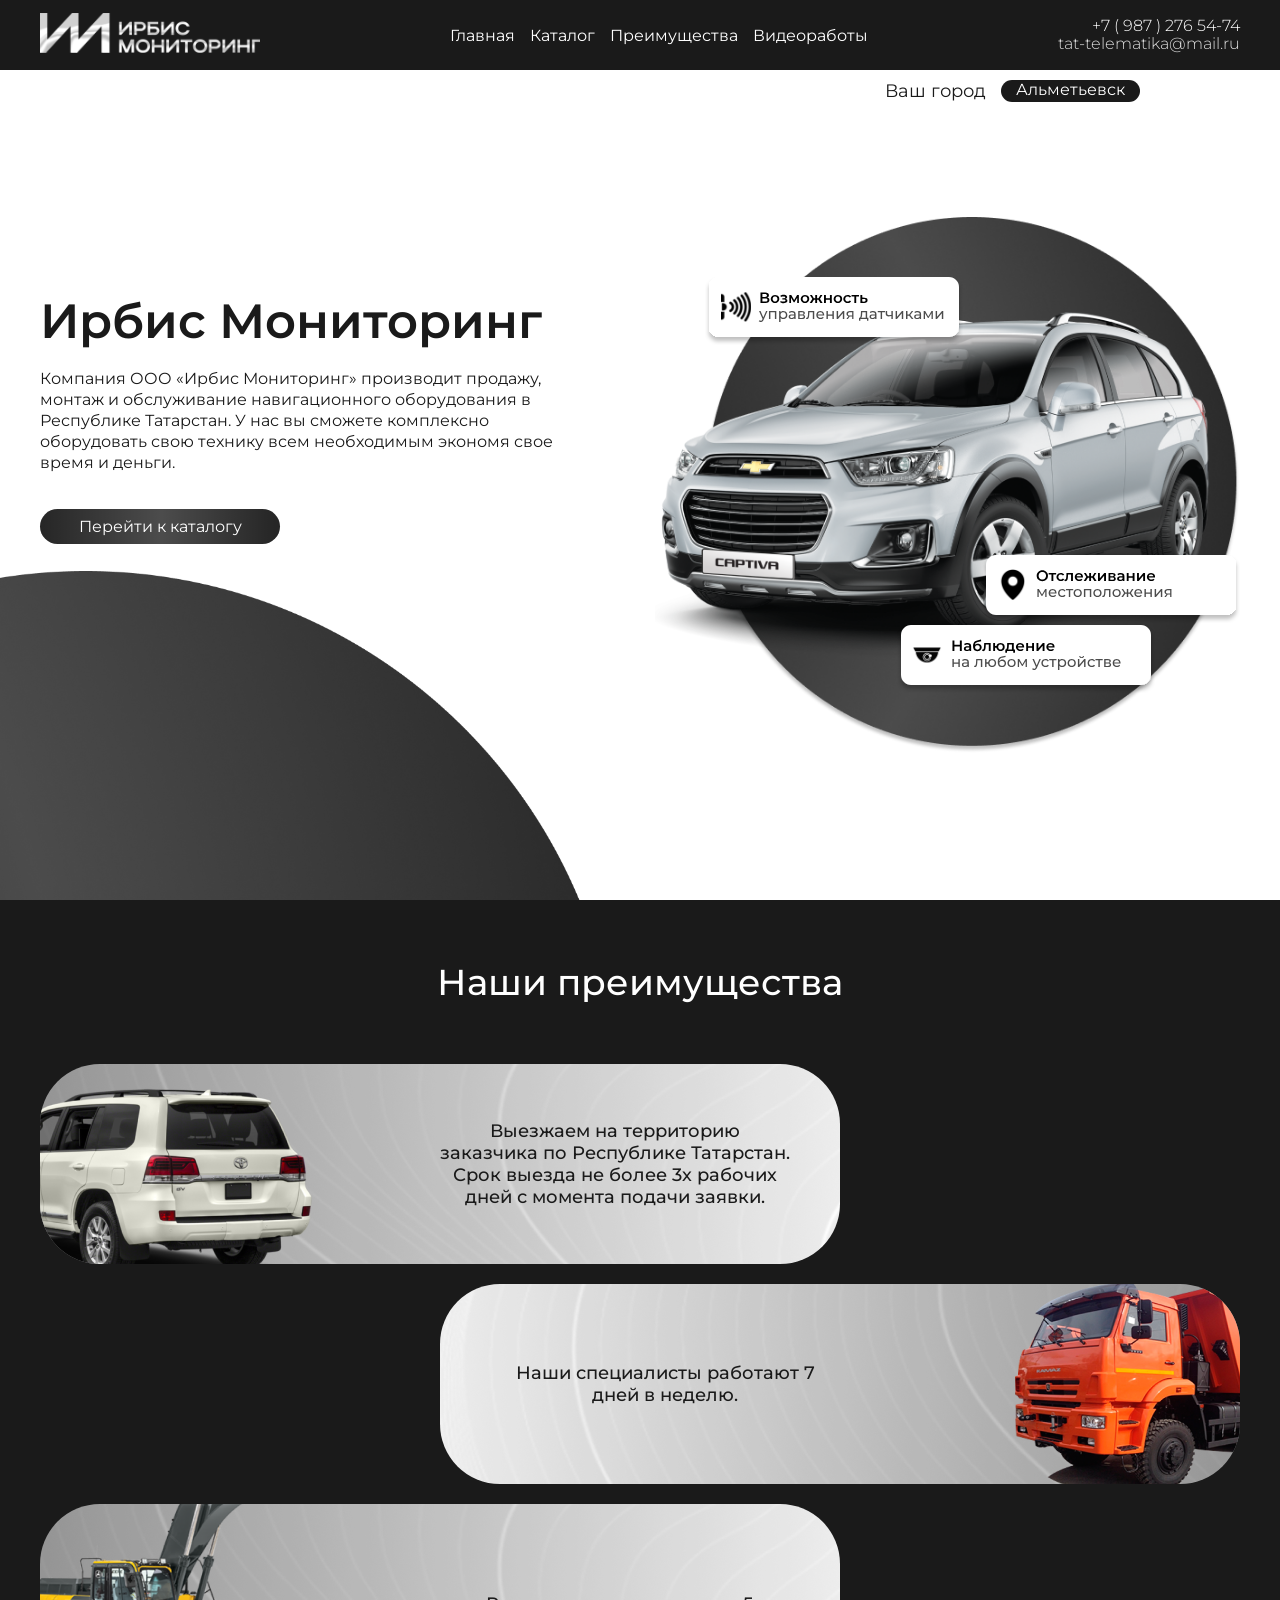
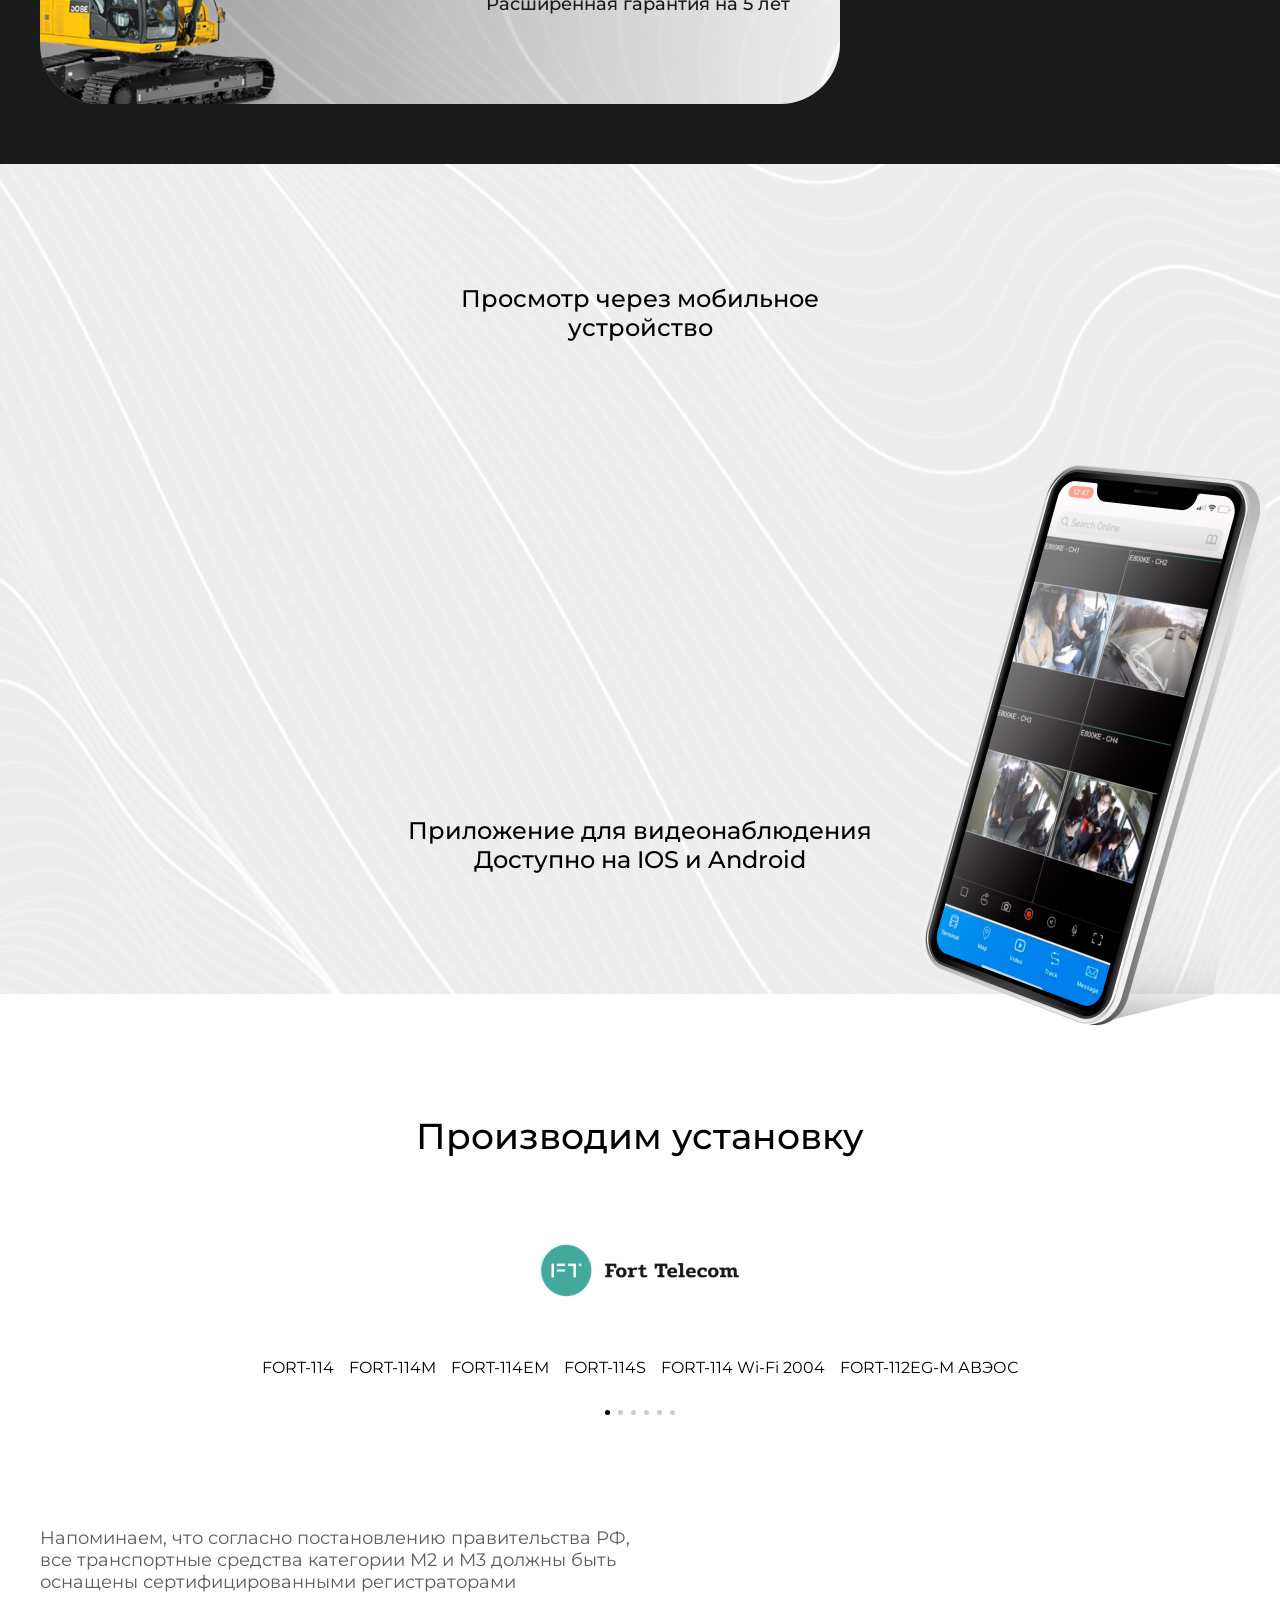
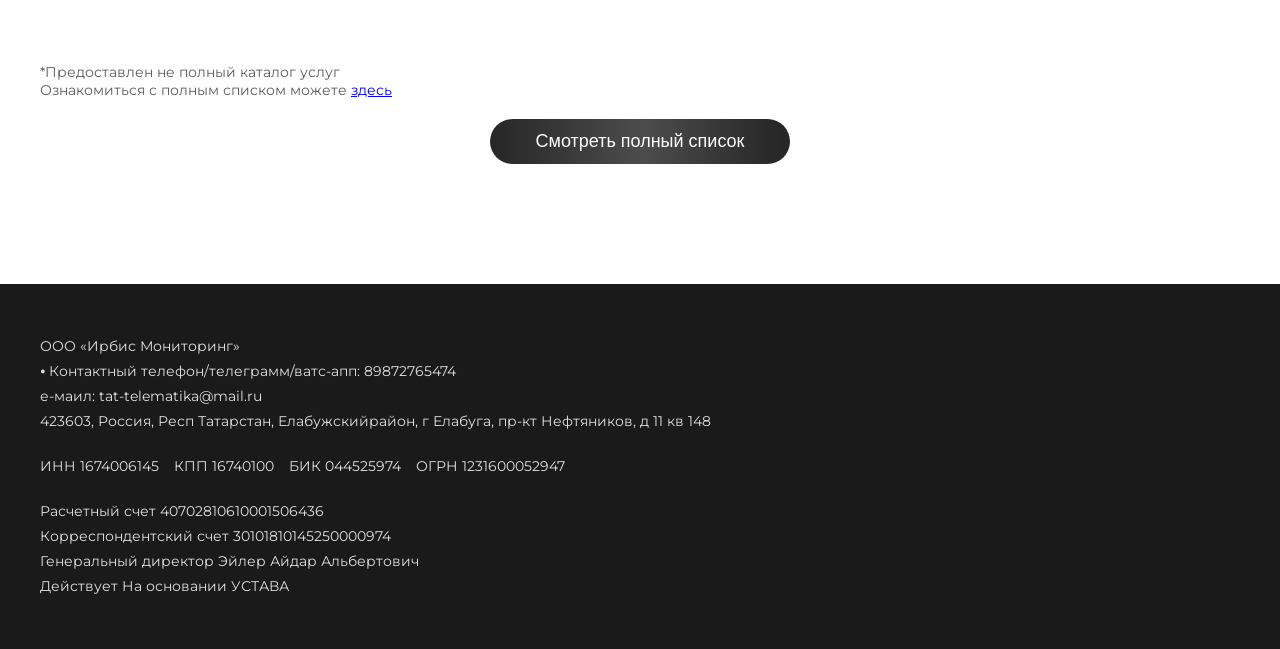
<file: index.html>
<!DOCTYPE html>
<html lang="en">

<head>
    <meta charset="UTF-8">
    <meta name="viewport" content="width=device-width, initial-scale=1.0">
    <title>Irbis Monitoring</title>


    <link rel="stylesheet" href="css/swiper-bundle.min.css">
    <link rel="stylesheet" href="css/main.css">
    <link rel="stylesheet" href="css/media.css">

    <link rel="preconnect" href="https://fonts.googleapis.com">
    <link rel="preconnect" href="https://fonts.gstatic.com" crossorigin>
    <link href="https://fonts.googleapis.com/css2?family=Montserrat:wght@300;400;500;600&display=swap" rel="stylesheet">




</head>

<body>
    <header class="menu">
        <div class="container">
            <div class="menu--logo">
                <svg width="220" height="40" viewBox="0 0 220 40" fill="none" xmlns="http://www.w3.org/2000/svg"
                    xmlns:xlink="http://www.w3.org/1999/xlink">
                    <rect width="220" height="39.8354" fill="url(#pattern0)" />
                    <defs>
                        <pattern id="pattern0" patternContentUnits="objectBoundingBox" width="1" height="1">
                            <use xlink:href="#image0_6_8" transform="matrix(0.00102299 0 0 0.00564972 -0.00382462 0)" />
                        </pattern>
                        <image id="image0_6_8" width="985" height="177"
                            xlink:href="[data-uri]" />
                    </defs>
                </svg>
            </div>
            <div class="hamburger">
                <span class="line"></span>
                <span class="line"></span>
                <span class="line"></span>
            </div>
            <nav class="menu-nav">
                <ul class="menu-ul">
                    <li class="menu-li"><a data-link="main">Главная</a></li>
                    <li class="menu-li"><a href="catalog.html">Каталог</a></li>
                    <li class="menu-li"><a data-link="preim">Преимущества</a></li>
                    <li class="menu-li"><a data-link="video">Видеоработы</a></li>

                </ul>
            </nav>
            <div class="menu-info">
                <div class="menu-info-tel">+7 ( 987 ) 276 54-74</div>
                <div class="menu-info-mail">tat-telematika@mail.ru</div>
            </div>

        </div>
    </header>

    <section class="main" id="main">
        <div class="container">
            <div class="city">
                <div class="city-text">Ваш город</div>
                <city class="current-city">Альметьевск</city>
            </div>
            <div class="container-main">
                <div class="main-info">
                    <h1>Ирбис Мониторинг</h1>
                    <h2>Компания ООО «Ирбис Мониторинг» производит продажу,
                        монтаж и обслуживание навигационного оборудования в Республике Татарстан. У нас вы сможете комплексно оборудовать свою технику всем необходимым экономя
                        свое время и деньги.</h2>
                    <button class="main-button">Перейти к каталогу</button>
                </div>
                <div class="main-img">
                    <img class="main-img-car" src="img/main-img.png" alt="">
                    <img class="main-img-asset1 main-img-assets anim-items" src="img/main-img-asset1.svg" alt="">
                    <img class="main-img-asset2 main-img-assets anim-items" src="img/main-img-asset2.svg" alt="">
                    <img class="main-img-asset3 main-img-assets anim-items" src="img/main-img-asset3.svg" alt="">
                </div>
                
            </div>
        </div>
        <img class="main-ellipse" src="img/main-ellipse.png" alt="">
    </section>






    <section class="preim" id="preim">
        <div class="container">

            <div class="preim-title titles">Наши преимущества</div>

            <div class="preim-blocks">

                <div class="preim-block anim-items aNNHide">
                    <img src="img/preim-block-img1.png" alt="1" class="preim-block-img1">
                    <p>Выезжаем на территорию заказчика по Республике Татарстан. Срок выезда не более 3х рабочих дней с
                        момента подачи заявки.</p>
                </div>
                <div class="preim-block anim-items right-anim aNNHide">
                    <img src="img/preim-block-img2.png" alt="2" class="preim-block-img2">
                    <p>Наши специалисты
                        работают 7 дней
                        в неделю.</p>

                </div>
                <div class="preim-block anim-items aNNHide">
                    <img src="img/preim-block-img3.png" alt="3" class="preim-block-img1 jWIDii_2">
                    <p>Расширенная гарантия
                        на 5 лет</p>
                </div>

            </div>


        </div>
    </section>










    <section class="video" id="video">
        <div class="container">
            <div class="video-text">Просмотр через мобильное устройство
            </div>

            <div class="videoplayer"><iframe src="https://kinescope.io/embed/k39mYH4AD8mBXAvEz18HgG"
                    allow="autoplay; fullscreen; picture-in-picture; encrypted-media;" frameborder="0"
                    allowfullscreen></iframe>
            </div>

            <div class="video-text">Приложение для видеонаблюдения Доступно на IOS и Android</div>
            <img src="img/video-phone.png" alt="video-phone" class="video-img">
        </div>
    </section>


    <section class="catalog" id="catalog">
        <div class="container">
            <div class="catalog-title titles">
                Производим установку
            </div>


            <div class="swiper mySwiper">
                <div class="swiper-wrapper">

                    <div class="swiper-slide">
                        <img src="img/swiper-logos/1.png" alt="">

                        <div class="swiper-text">
                            <p>FORT-114</p>
                            <p>FORT-114M</p>
                            <p>FORT-114ЕМ</p>
                            <p>FORT-114S</p>
                            <p>FORT-114 Wi-Fi 2004</p>
                            <p>FORT-112EG-M АВЭОС</p>
                        </div>
                    </div>
                    <div class="swiper-slide">
                        <img src="img/swiper-logos/2.png" alt="">
                        <div class="swiper-text">
                            <p>СТАРТ S-2010 (без АКБ)</p>
                            <p>СТАРТ S-2011</p>
                            <p>СТАРТ S-2012 (без АКБ)</p>
                            <p>СТАРТ S-2013</p>
                            <p>СМАРТ S-2410 (без АКБ)</p>
                            <p>И другие</p>
                        </div>
                    </div>
                    <div class="swiper-slide">
                        <img src="img/swiper-logos/3.png" alt="">
                        <div class="swiper-text">
                            <p>УМКа 220 </p>
                            <p>УМКа310v2 (L)</p>
                            <p>УМКа 311 (311.B)</p>
                            <p>УМКа 312 (312.2v2) </p>
                            <p>УМКа 301 (301.М2)</p>
                            <p>УМКа 302 (BR2)</p>
                            <p>И другие</p>
                        </div>
                    </div>
                    <div class="swiper-slide">
                        <img src="img/swiper-logos/4.png" alt="">
                        <div class="swiper-text">
                            <p>Вега МТ-5</p>
                            <p>Вега МТ-5 АКБ</p>
                            <p>Вега МТ-5 RS-485</p>
                            <p>Вега МТ-5 CAN</p>
                            <p>Вега MT-X CAN Int</p>
                            <p>И другие</p>
                        </div>
                    </div>
                    <div class="swiper-slide">
                        <img src="img/swiper-logos/5.png" alt="">
                        <div class="swiper-text">
                            <p>GalileoSky 7x C BLE</p>
                            <p>Galileosky 7x Wi-Fi Hub</p>
                            <p>Galileosky 7x LTE</p>
                            <p>Galileosky Base Block Iridium</p>
                            <p>Galileosky 10С LTE (2G/3G/4G)</p>
                            <p>И другие</p>
                        </div>
                    </div>
                    <div class="swiper-slide">
                        <img src="img/swiper-logos/6.png" alt="">
                        <div class="swiper-text">
                            <p>Omnicomm Profi</p>
                            <p>Omnicomm Profi Wi-Fi</p>
                            <p>Omnicomm Optim</p>
                            <p>Omnicomm Light 3.2</p>
                            <p>Omnicomm Smart 3.2</p>
                        </div>
                    </div>
                </div>
                <div class="swiper-pagination"></div>
            </div>

            <div class="catalog-text">
                <p>Напоминаем, что согласно постановлению правительства РФ, все транспортные средства категории М2 и М3
                    должны быть оснащены сертифицированными регистраторами</p>
            </div>
            <div class="catalog-button-text">
                <p>*Предоставлен не полный каталог услуг</p>
                <p>Ознакомиться с полным списком можете <a href="catalog.html">здесь</a></p>
            </div>
            <form action="catalog.html" target="_blank">
                <button class="catalog-button">
                    Смотреть полный список
                </button>
            </form>


        </div>
    </section>

    <section class="footer">
        <div class="container">
            <div class="footer-main-info">
                <p>ООО «Ирбис Мониторинг» </p>
                <p>⦁ Контактный телефон/телеграмм/ватс-апп: 89872765474</p>
                <p>е-маил: tat-telematika@mail.ru</p>
                <p>423603, Россия, Респ Татарстан, Елабужскийрайон, г Елабуга, пр-кт Нефтяников, д 11 кв 148</p>
            </div>
            <div class="footer-info">
                <div class="footer-info-inn">
                    <p>ИНН 1674006145</p>
                    <p>КПП 16740100</p>
                    <p>БИК 044525974</p>
                    <p>ОГРН 1231600052947</p>
                </div>
                <p>Расчетный счет 40702810610001506436</p>
                <p>Корреспондентский счет 30101810145250000974</p>
                <p>Генеральный директор Эйлер Айдар Альбертович</p>
                <p>Действует На основании УСТАВА</p>
            </div>
        </div>
    </section>









    <script src="js/swiper-bundle.min.js"></script>
    <script src="js/main.js"></script>

</body>

</html>
</file>
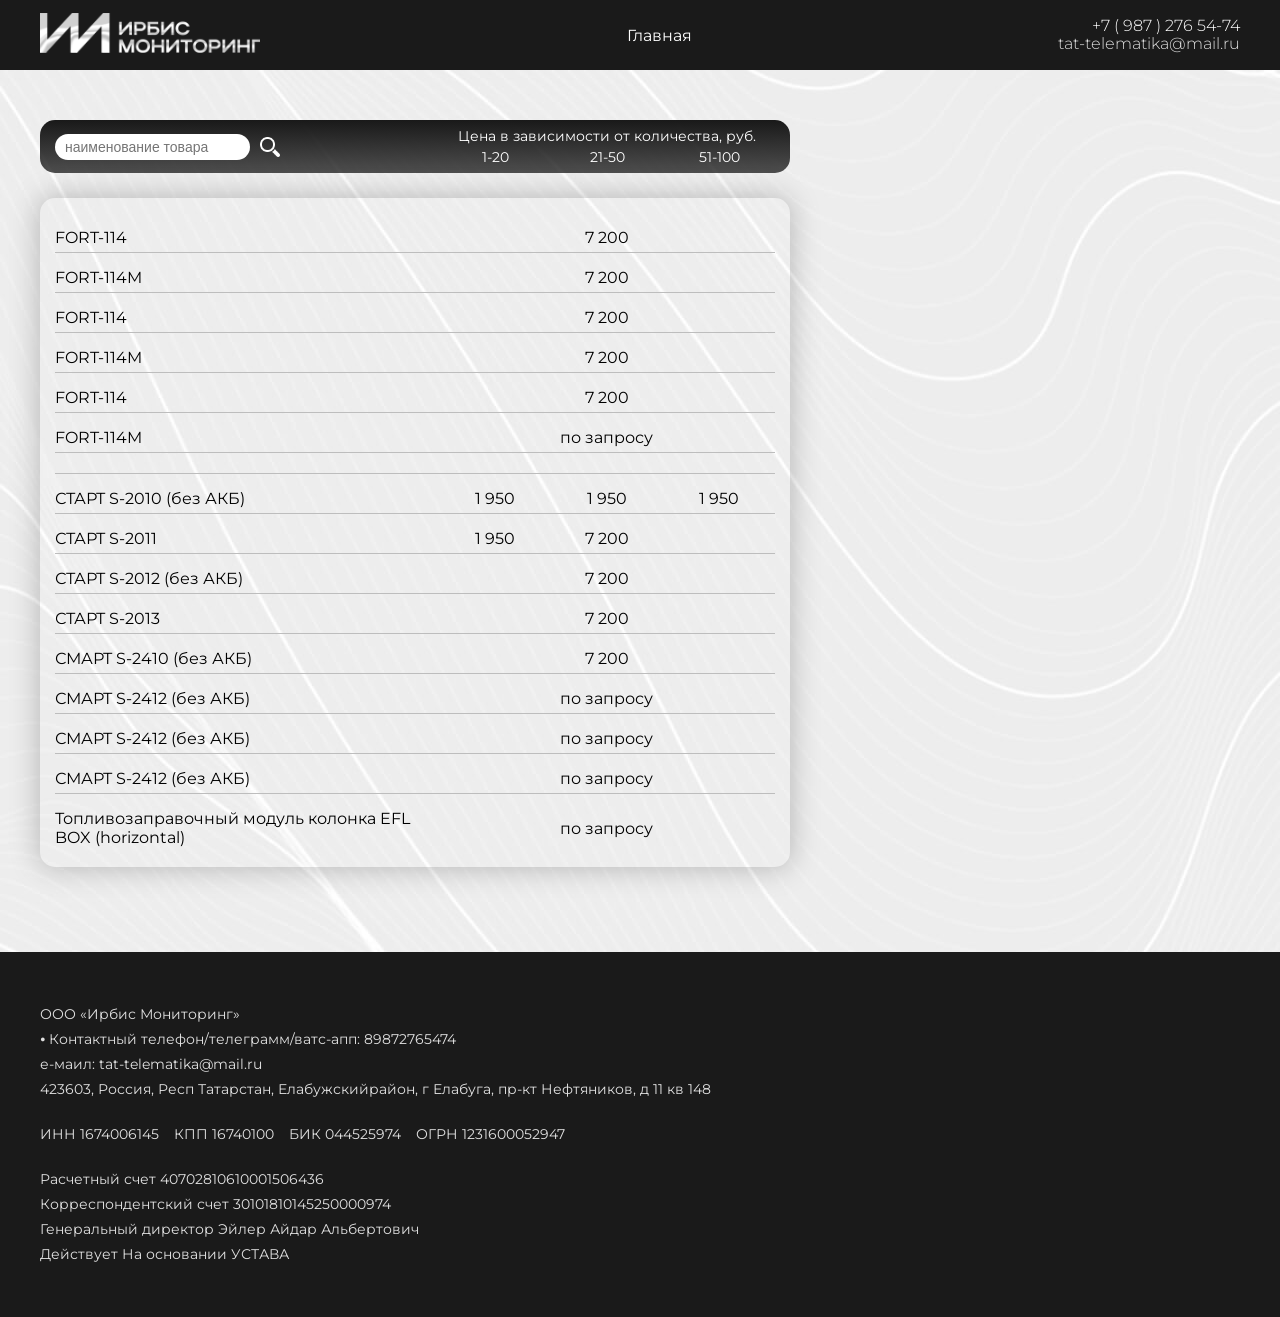
<file: catalog.html>
<!DOCTYPE html>
<html lang="en">

<head>
    <meta charset="UTF-8">
    <meta name="viewport" content="width=device-width, initial-scale=1.0">
    <title>Каталог</title>

    <link rel="stylesheet" href="css/catalog.css">
    <link rel="stylesheet" href="css/main.css">
    <link rel="stylesheet" href="css/media.css">

    <link rel="preconnect" href="https://fonts.googleapis.com">
    <link rel="preconnect" href="https://fonts.gstatic.com" crossorigin>
    <link href="https://fonts.googleapis.com/css2?family=Montserrat:wght@200;300;400;500;600&display=swap"
        rel="stylesheet">
</head>

<body>
    <header class="menu">
        <div class="container">
            <div class="menu--logo">
                <svg width="220" height="40" viewBox="0 0 220 40" fill="none" xmlns="http://www.w3.org/2000/svg"
                    xmlns:xlink="http://www.w3.org/1999/xlink">
                    <rect width="220" height="39.8354" fill="url(#pattern0)" />
                    <defs>
                        <pattern id="pattern0" patternContentUnits="objectBoundingBox" width="1" height="1">
                            <use xlink:href="#image0_6_8" transform="matrix(0.00102299 0 0 0.00564972 -0.00382462 0)" />
                        </pattern>
                        <image id="image0_6_8" width="985" height="177"
                            xlink:href="[data-uri]" />
                    </defs>
                </svg>
            </div>
            <nav class="cat-menu-nav">
                <ul class="cat-menu-ul">
                    <li class="cat-menu-li"><a href="index.html">Главная</a></li>
                </ul>
            </nav>
            <div class="menu-info">
                <div class="menu-info-tel">+7 ( 987 ) 276 54-74</div>
                <div class="menu-info-mail">tat-telematika@mail.ru</div>
            </div>
        </div>
    </header>




    <section class="fullcatalog">
        <div class="container">


            <div class="fullcatalog-top">
                <div class="header-table">
                    <div class="header-table-names">
                        <input type="text" id="elastic" placeholder="наименование товара">
                        <button id="scrollToButton" class="scrollToButton"><img src="img/search-icon.svg" alt=""></button>
                    </div>
                    <div class="header-table-prices">
                        <div class="header-table-prices-title">Цена в зависимости от количества, руб.</div>
                        <div class="header-table-prices-subtitle">
                            <p>1-20</p>
                            <p>21-50</p>
                            <p>51-100</p>
                        </div>
                    </div>
                </div>
            </div>







            <div class="fullcatalog-position">
                <div class="catalog-table">


                    <div class="catalog-table-position">
                        <div class="catalog-table-names">FORT-114</div>
                        <div class="catalog-table-prices">
                            <p></p>
                            <p>7 200</p>
                            <p></p>
                        </div>
                    </div>
                    <div class="catalog-table-position">
                        <div class="catalog-table-names">FORT-114M</div>
                        <div class="catalog-table-prices">
                            <p></p>
                            <p>7 200</p>
                            <p></p>
                        </div>
                    </div>
                    <div class="catalog-table-position">
                        <div class="catalog-table-names">FORT-114</div>
                        <div class="catalog-table-prices">
                            <p></p>
                            <p>7 200</p>
                            <p></p>
                        </div>
                    </div>
                    <div class="catalog-table-position">
                        <div class="catalog-table-names">FORT-114M</div>
                        <div class="catalog-table-prices">
                            <p></p>
                            <p>7 200</p>
                            <p></p>
                        </div>
                    </div>
                    <div class="catalog-table-position">
                        <div class="catalog-table-names">FORT-114</div>
                        <div class="catalog-table-prices">
                            <p></p>
                            <p>7 200</p>
                            <p></p>
                        </div>
                    </div>
                    <div class="catalog-table-position">
                        <div class="catalog-table-names">FORT-114M</div>
                        <div class="catalog-table-prices">
                            <p></p>
                            <p>по запросу</p>
                            <p></p>
                        </div>
                    </div>
                    <div class="catalog-table-position">
                        <div class="catalog-table-names"></div>
                        <div class="catalog-table-prices">
                            <p></p>
                            <p></p>
                            <p></p>
                        </div>
                    </div>
                    <div class="catalog-table-position">
                        <div class="catalog-table-names">СТАРТ S-2010 (без АКБ)</div>
                        <div class="catalog-table-prices">
                            <p>1 950</p>
                            <p>1 950</p>
                            <p>1 950</p>
                        </div>
                    </div>
                    <div class="catalog-table-position">
                        <div class="catalog-table-names">СТАРТ S-2011</div>
                        <div class="catalog-table-prices">
                            <p>1 950</p>
                            <p>7 200</p>
                            <p></p>
                        </div>
                    </div>
                    <div class="catalog-table-position">
                        <div class="catalog-table-names">СТАРТ S-2012 (без АКБ)</div>
                        <div class="catalog-table-prices">
                            <p></p>
                            <p>7 200</p>
                            <p></p>
                        </div>
                    </div>
                    <div class="catalog-table-position">
                        <div class="catalog-table-names">СТАРТ S-2013</div>
                        <div class="catalog-table-prices">
                            <p></p>
                            <p>7 200</p>
                            <p></p>
                        </div>
                    </div>
                    <div class="catalog-table-position">
                        <div class="catalog-table-names">СМАРТ S-2410 (без АКБ)</div>
                        <div class="catalog-table-prices">
                            <p></p>
                            <p>7 200</p>
                            <p></p>
                        </div>
                    </div>
                    <div class="catalog-table-position">
                        <div class="catalog-table-names">СМАРТ S-2412 (без АКБ)</div>
                        <div class="catalog-table-prices">
                            <p></p>
                            <p>по запросу</p>
                            <p></p>
                        </div>
                    </div>
                    <div class="catalog-table-position">
                        <div class="catalog-table-names">СМАРТ S-2412 (без АКБ)</div>
                        <div class="catalog-table-prices">
                            <p></p>
                            <p>по запросу</p>
                            <p></p>
                        </div>
                    </div>
                    <div class="catalog-table-position">
                        <div class="catalog-table-names">СМАРТ S-2412 (без АКБ)</div>
                        <div class="catalog-table-prices">
                            <p></p>
                            <p>по запросу</p>
                            <p></p>
                        </div>
                    </div>
                    <div class="catalog-table-position">
                        <div class="catalog-table-names">Топливозаправочный модуль колонка EFL
                            BOX (horizontal)</div>
                        <div class="catalog-table-prices">
                            <p></p>
                            <p>по запросу</p>
                            <p></p>
                        </div>
                    </div>






                </div>
            </div>
    </section>

    <section class="footer">
        <div class="container">
            <div class="footer-main-info">
                <p>ООО «Ирбис Мониторинг» </p>
                <p>⦁ Контактный телефон/телеграмм/ватс-апп: 89872765474</p>
                <p>е-маил: tat-telematika@mail.ru</p>
                <p>423603, Россия, Респ Татарстан, Елабужскийрайон, г Елабуга, пр-кт Нефтяников, д 11 кв 148</p>
            </div>
            <div class="footer-info">
                <div class="footer-info-inn">
                    <p>ИНН 1674006145</p>
                    <p>КПП 16740100</p>
                    <p>БИК 044525974</p>
                    <p>ОГРН 1231600052947</p>
                </div>
                <p>Расчетный счет 40702810610001506436</p>
                <p>Корреспондентский счет 30101810145250000974</p>
                <p>Генеральный директор Эйлер Айдар Альбертович</p>
                <p>Действует На основании УСТАВА</p>
            </div>
        </div>
    </section>



    <script src="js/search.js"></script>
</body>

</html>
</file>
<file: css/main.css>
html {
    box-sizing: border-box;
  }
  
  *,
  *::before,
  *::after {
    box-sizing: inherit;
    margin: 0;
    padding: 0;
  }

body {
    font-family: 'Montserrat', sans-serif;
}

img {
    max-width: 100%;
}

.container {
    max-width: 1200px;
    margin: 0 auto;
}

.hamburger {
    display: none;
}

.menu--active {
    display: block;
}

.menu-nav.menu--active {
    display: block;
    opacity: 1;
}

@keyframes ani {
	from {
		opacity: 0;
	}

	to {
		opacity: 1;
	}
}

.titles {
    font-size: 36px;
    color: black;
    font-weight: 500;
    text-align: center;
}





.menu {
    background: #1A1A1A;
    padding: 13px 0;
    color: white;
}

.menu .container {
    display: flex;
    justify-content: space-between;
    align-items: center;
}

.menu-ul {
    list-style-type: none;
    font-size: 16px;
    display: flex;
    gap: 15px;
    font-weight: 400;
}

.menu-li a {
    cursor: pointer;
    color: white;
    text-decoration: none;
}

.menu-li a:hover {
    color: rgb(222, 222, 222);
}

.menu-info {
    display: flex;
    flex-direction: column;
    justify-content: center;
    font-size: 16px;
    line-height: 18px;
    text-align: end;
    font-weight: 300;
}

.menu-info-mail {
    color: rgb(222, 222, 222);
    font-weight: 300;
}








.main {
    height: calc(100vh - 70px);
    max-height: 1500px;
    min-height: 500px;
    background: white;
    position: relative;
}



.main-ellipse {
    position: absolute;
    left: -130px;
    bottom: 0;
}

.main .container {
    height: calc(100vh - 70px);
    max-height: 1500px;
    min-height: 500px;

    display: flex;
    align-items: center;
    position: relative;
}

.city {
    position: absolute;
    top: 0;
    right: 100px;

    display: flex;
    column-gap: 15px;
    padding-top: 10px;
}

.city-text {
    font-size: 18px;
    color: #1A1A1A;
}

.current-city {
    background: #1A1A1A;
    color: white;
    padding: 0 15px;
    border-radius: 30px;
}

.container-main {
    display: flex;
    justify-content: space-between;
    width: 1200px;
}

.main-info {
    width: 550px;
    padding-top: 75px;
}

.main-info h1 {
    font-size: 48px;
    font-weight: 600;
    color: #1A1A1A;
    margin-bottom: 18px;
}

.main-info h2 {
    font-size: 16px;
    line-height: 21px;
    font-weight: 400;
    color: #1A1A1A;
    margin-bottom: 36px;
}

.main-button {
    color: white;
    font-size: 16px;
    font-weight: 400;
    outline: 0;
    border: 0;
    border-radius: 45px;
    font-family: 'Montserrat', sans-serif;
    padding: 8px 25px;
    width: 240px;
    background: linear-gradient( 90deg, rgba(0, 0, 0, 0.85) 0%, rgba(0, 0, 0, 0.7) 50.71%, rgba(0, 0, 0, 0.85) 97.6% );
}

.main-img {
    position: relative;
    display: flex;
    align-items: center;
}

.main-img-car {
    width: 585px;
}

.main-img-assets {
    transform: translate(-15%, 0px);
    opacity: 0;
    transition: all 2s ease 0.1s;
}

.main-img-assets.active {
    transform: translate(0px, 0px);
    opacity: 1;
}

.main-img-asset1 {
    position: absolute;
    top: 60px;
    left: 50px;
}

.main-img-asset2 {
    position: absolute;
    bottom: 130px;
    right: 0px;
}

.main-img-asset3 {
    position: absolute;
    bottom: 60px;
    right: 85px;
} 





@media (max-height: 1200px) {
    .main-ellipse {
        width: 900px;
    }
}

@media (max-height: 1000px) {
    .main-ellipse {
        width: 750px;
    }
}

@media (max-height: 880px) {
    .main-ellipse {
        width: 530px;
    }
}

@media (max-height: 680px) {
    .main-ellipse {
        display: none;
    }
}

@media (max-height: 850px) {
    .main-info {
        padding-top: 45px;
    }
    .main-info h1 {
        font-size: 40px;
    }
    .main-img-car {
        width: 500px;
    }
    .main-img-assets {
        width: 200px;
    }
}

@media (max-height: 650px) {
    .main-info {
        padding-top: 30px;
    }
    .main-info h1 {
        font-size: 32px;
    }
    .main-img-car {
        width: 430px;
    }
    .main-img-assets {
        width: 175px;
    }
}













.preim {
    background: #1A1A1A;
    padding: 60px 0;
    color: white;
    overflow-x: hidden;
}

.preim-title {
    color: white;
    margin-bottom: 60px;
}

.preim-block {
    width: 800px;
    height: 200px;
    background: url(../img/preim-bg1.png);
    background-position: right;
    border-radius: 60px;
    overflow: hidden;
    display: flex;
    align-items: center;
    justify-content: flex-end;
    margin-bottom: 20px;
    position: relative;

    transform: translate(-10%, 0px);
    opacity: 0;
    transition: all 1.1s ease 0.1s;
}

.preim-block.active {
    transform: translate(0px, 0px);
    opacity: 1;
}

.right-anim {
    transform: translate(10%, 0px);
    opacity: 0;
    transition: all 1.1s ease 0.1s;
}

.right-anim.active {
    transform: translate(0px, 0px);
    opacity: 1;
}


.preim-block:nth-child(2n) {
    background: url(../img/preim-bg2.png);
    float: right;
    justify-content: flex-start;
}

.preim-block:last-child {
    margin-bottom: 0;
}

.preim-block-img1 {
    position: absolute;
    left: 0;
}

.preim-block-img2 {
    position: absolute;
    right: 0;
}

.preim-block p {
    font-size: 18px;
    text-align: center;
    color: #1A1A1A;
    max-width: 450px;
    padding: 0 50px;
    font-weight: 500;
}




























.video {
    background: url(../img/main-bg.jpg);
    padding: 120px 0;
    position: relative;
}

.video .container {
    display: flex;
    flex-direction: column;
    justify-content: space-between;
    align-items: center;
    row-gap: 40px;
}

.video-text {
    font-size: 24px;
    font-weight: 500;
    color: black;
    text-align: center;
    max-width: 500px;
}

.videoplayer {
    width: 700px;
    height: 394px;
}

.videoplayer iframe {
    width: 100%; 
    height: 100%; 
    border-radius: 45px;
}

.video-img {
    position: absolute;
    right: 0;
    bottom: -50px;
}





.catalog {
    padding: 120px 0;
}

.catalog-title {
    margin-bottom: 75px;
}

.swiper-pagination-bullet {
    width: 5px;
    height: 5px;
    background-color: black;
}

.swiper {
    padding-bottom: 50px;
    margin-bottom: 100px;
}

.swiper-slide {
    display: flex;
    flex-direction: column;
    align-items: center;
    gap: 50px;
}

.swiper-slide img {
    height: 75px;
}

.swiper-text {
    display: flex;
    flex-wrap: wrap;
    justify-content: center;
    column-gap: 15px;
    row-gap: 3px;
    text-align: center;
}

.catalog-text {
    color: #5c5c5c;
    text-align: left;
    font-size: 18px;
    margin-bottom: 70px;
    max-width: 600px;
}

.catalog-button-text {
    color: #5c5c5c;
    text-align: left;
    font-size: 14px;
    margin-bottom: 20px;
}

.catalog-button {
    width: 300px;
    display: flex;
    align-items: center;
    text-align: center;
    justify-content: center;
    outline: NONE;
    border: 0;
    border-radius: 30px;
    background: linear-gradient( 90deg, rgba(0, 0, 0, 0.85) 0%, rgba(0, 0, 0, 0.7) 50.71%, rgba(0, 0, 0, 0.85) 97.6% );
    cursor: pointer;
    margin: 0 auto;
    font-size: 18px;
    padding: 12px 30px;
    color: rgb(255, 255, 255);
    font-weight: 300;
}








.footer {
    background: #1a1a1a;
    padding: 50px 0;
  }
  
  .footer p {
    background: #e0e0e0;
    background-clip: text;
    -webkit-background-clip: text;
    -webkit-text-fill-color: transparent;
    font-size: 14px;
    line-height: 25px;
  }
  
  .footer-main-info {
    margin-bottom: 20px;
  }
  
  .footer-info-inn {
    display: flex;
    gap: 15px;
    margin-bottom: 20px;
    flex-wrap: wrap;
  }
</file>
<file: css/media.css>
/* header */
@media (max-width: 1200px) {
  .menu .container {
    padding: 0 15px;
  }
  .main .container {
    padding: 0 15px;
  }
  .catalog .container {
    padding: 0 15px;
  }
  .footer .container {
    padding: 0 15px;
  }
}

@media (max-width: 900px) {
  .hamburger {
    display: flex;
    flex-direction: column;
    align-self: center;
    height: 24px;
  }

  .menu-info {
    display: none;
  }

  .hamburger .line {
    width: 24px;
    height: 3px;
    background-color: #fff;
    display: block;
    transition: all 0.3s ease-in-out;
    border-radius: 5px;
  }

  .hamburger .line:nth-child(2) {
    margin: 5px auto;
  }

  .hamburger.menu--active .line:nth-child(1) {
    transform: translateY(10px) rotate(45deg);
  }

  .hamburger.menu--active .line:nth-child(2) {
    opacity: 0;
  }

  .hamburger.menu--active .line:nth-child(3) {
    transform: translateY(-6px) rotate(-45deg);
  }

  .menu-nav {
    position: absolute;
    background: #454545;
    border-radius: 10px 0 10px 10px;
    box-shadow: 0 3px 6px rgba(0, 0, 0, 0.16);
    top: 70px;
    right: 0;
    padding: 7px 0;
    z-index: 10;
    min-width: 116px;
    display: none;
    opacity: 0;
    animation: ani 0.4s;
  }

  .menu-ul {
    display: flex;
    flex-direction: column;
    gap: 0;
  }

  .menu-li {
    padding: 25px 30px;
  }
}

/* Main */
@media (max-width: 1100px) {
  .main-info {
    width: 449px;
    padding-top: 0;
  }
  .main-info h1 {
    font-size: 40px;
  }
  .main-img-car {
    width: 430px;
  }
  .main-img-assets {
    width: 175px;
  }
}

@media (max-width: 900px) {
  .main-info {
    width: 395px;
  }
  .main-info h1 {
    font-size: 32px;
  }
  .main-img-car {
    width: 350px;
  }
  .main-img-assets {
    width: 160px;
  }
  .main-ellipse {
    width: 470px;
  }
}

@media (max-width: 770px) {
  .main-img-assets {
    width: 170px;
  }
  .main-ellipse {
    display: none;
  }
  .container-main {
    flex-direction: column;
    align-items: center;
    row-gap: 25px;
  }
  .main-img {
    justify-content: center;
    width: 350px;
  }
  .main-info h2 {
    text-align: center;
  }
  .main-info {
    display: flex;
    flex-direction: column;
    align-items: center;
  }
  .city {
    width: 100vw;
    justify-content: center;
    right: 0;
  }
  .main {
    min-height: 715px;
  }
  .main .container {
    min-height: 715px;
  }
}

@media (max-width: 435px) {
  .main-info {
    width: 360px;
  }
  .main-img {
    width: 320px;
  }
  .main-img-car {
    width: 320px;
  }
  .main-img-assets {
    width: 155px;
  }
  .main-img-asset2 {
    bottom: 100px;
  }
  .main-img-asset3 {
    bottom: 55px;
    right: 49px;
  }
  .main-img-asset1 {
    top: 59px;
    left: 9px;
  }
}



/* PREIM */
@media (max-width: 815px) {
  .preim-block:nth-child(2n) {
    float: left;
  }

  .preim-block {
    max-width: 600px;
    border-radius: 35px;
    height: 160px;
  }

  .preim-block img {
    height: 160px;
  }

  .preim-block p {
    padding: 0 25px;
    font-size: 16px;
    max-width: 400px;
  }

  .preim-blocks {
    display: flex;
    flex-direction: column;
    align-items: center;
    justify-content: center;
  }
}

@media (max-width: 620px) {
  .preim-block {
    width: 95vw;
  }

  .preim-block p {
    padding: 0 15px;
    font-size: 14px;
    max-width: 320px;
  }
}

@media (max-width: 550px) {
  .preim-block {
    height: 130px;
  }

  .preim-block p {
    max-width: 280px;
  }

  .preim-block img {
    height: 130px;
  }
}

@media (max-width: 480px) {
  .preim-block {
    height: 110px;
  }

  .preim-block img {
    height: 110px;
    align-items: end;
  }

  .preim-block-img1 {
    left: -30px;
  }

  .preim-block-img2 {
    right: 0px;
  }
}

@media (max-width: 410px) {
  .preim-block-img1 {
    left: -60px;
  }

  .preim-block-img2 {
    right: -25px;
  }

  .jWIDii_2 {
    left: -25px;
  }
}

@media (max-width: 375px) {
  .preim-block-img1 {
    left: -90px;
  }

  .preim-block-img2 {
    right: -70px;
  }

  .jWIDii_2 {
    left: -36px;
  }
}

@media (max-width: 340px) {
  .preim-block-img1 {
    display: none;
  }
  .preim-block-img2 {
    display: none;
  }
  .preim-block {
    justify-content: center;
  }

  .preim-block:nth-child(2n) {
    justify-content: center;
  }
}

/* VIDEO */
@media (max-width: 1260px) {
  .video-img {
    display: none;
  }
}

@media (max-width: 730px) {
  .videoplayer {
    width: 460px;
    height: 259px;
  }
  .videoplayer iframe {
    width: 100%;
    height: 100%;
    border-radius: 30px;
  }
}

@media (max-width: 480px) {
  .videoplayer {
    width: 373px;
    height: 210px;
  }
  .videoplayer iframe {
    width: 100%;
    height: 100%;
    border-radius: 30px;
  }
  .video-text {
    font-size: 16px;
  }
  .video .container {
    row-gap: 40px;
  }
}

@media (max-width: 390px) {
  .videoplayer {
    width: 324px;
    height: 182px;
  }
  .videoplayer iframe {
    width: 100%;
    height: 100%;
    border-radius: 30px;
  }
}

/* SWIPER */
@media (max-width: 800px) {
  .catalog-title {
    margin-bottom: 40px;
  }
}

@media (max-width: 650px) {
  .titles {
    font-size: 28px;
  }

  .catalog-button-text {
    text-align: center;
    font-size: 10px;
  }

  .catalog-text {
    text-align: center;
  }
}
</file>
<file: css/catalog.css>
.cat-menu-ul {
    list-style-type: none;
    font-size: 16px;
    display: flex;
    gap: 15px;
    
}

.cat-menu-li a {
    cursor: pointer;
    font-weight: 400;
    text-decoration: none;
    color: white;
}

.cat-menu-li a:hover {
    color: rgb(222, 222, 222);
}

mark {
    background-color: rgba(217, 217, 217, 0.00);
}







.fullcatalog {
    background: url(../img/main-bg.jpg);
    background-repeat: repeat;
    min-height: 98vh;
}

.fullcatalog .container {
    padding-top: 50px;
}

.fullcatalog-top {
    margin-bottom: 25px;
}

 .header-table {
    max-width: 750px;
    background: linear-gradient(180deg, #191919 0%, rgba(25, 25, 25, 0.00) 402%);


    border-radius: 15px;


    color: white;
    font-size: 16px;
    display: flex;
    align-items: center;
    padding: 7px 15px;
 }

 .header-table-names {
    width: 400px;
    display: flex;
    align-items: center;
 }

 .header-table-names input {
   font-size: 14px;
   background-color: #ffffff;
   color: rgb(0, 0, 0);
   border: 0;
   outline: 0;
   border-radius: 20px;
   padding: 5px 10px;
   margin-right: 10px;
 }

 .header-table-names button {
   width: 20px;
   height: 20px;
   background: none;
   border: 0;
   outline: 0;
}

 .header-table-prices {
    width: 350px;

    display: flex;
    flex-direction: column;
    text-align: center;
    font-size: 14px;
 }

 .header-table-prices-title {
    margin-bottom: 3px;
 }

 .header-table-prices-subtitle {
    display: flex;
    justify-content: space-around;
 }

 .header-table-prices-subtitle p{
    min-width: 70px;
 }


.fullcatalog-position {
    padding-bottom: 25px;
}

 .catalog-table {
    max-width: 750px;
    font-size: 16px;
    
    padding: 15px 15px;
    border-radius: 15px;
    box-shadow: 0px 0px 30px 0px rgba(0, 0, 0, 0.25);
 }

.catalog-table-position {
    border-bottom: 1px solid rgb(189, 189, 189);
    padding-top: 15px;
    padding-bottom: 5px;
    display: flex;
    align-items: center;
 }

 .catalog-table-position:last-child {
    border-bottom: 0;
 }

 .catalog-table-names {
    width: 400px;
 }

 .catalog-table-prices {
    display: flex;
    justify-content: space-around;
    width: 350px;
    text-align: center;
 }

 .catalog-table-prices p {
    min-width: 70px;
 }

 .scrollToButton:hover {
   background-color: #919191;
 }







@media (max-width: 1200px) {
    .fullcatalog .container {
        padding-left: 15px;
        padding-right: 15px;
     }
}

@media (max-width: 500px) {
   .header-table {
      justify-content: space-between;
   }
   .fullcatalog .container {
      padding-left: 0;
      padding-right: 0;
      overflow-x: scroll;
   }
   .header-table-prices {
      font-size: 10px;
      flex-wrap: wrap;
      text-wrap: wrap;
   }
   .catalog-table-position {
      font-size: 12px;
   }
   .fullcatalog-top {
      overflow-x: scroll;
   }
   .catalog-table {
    width: 500px;
   }
   .fullcatalog-top {
    width: 500px;
   }
}
</file>
